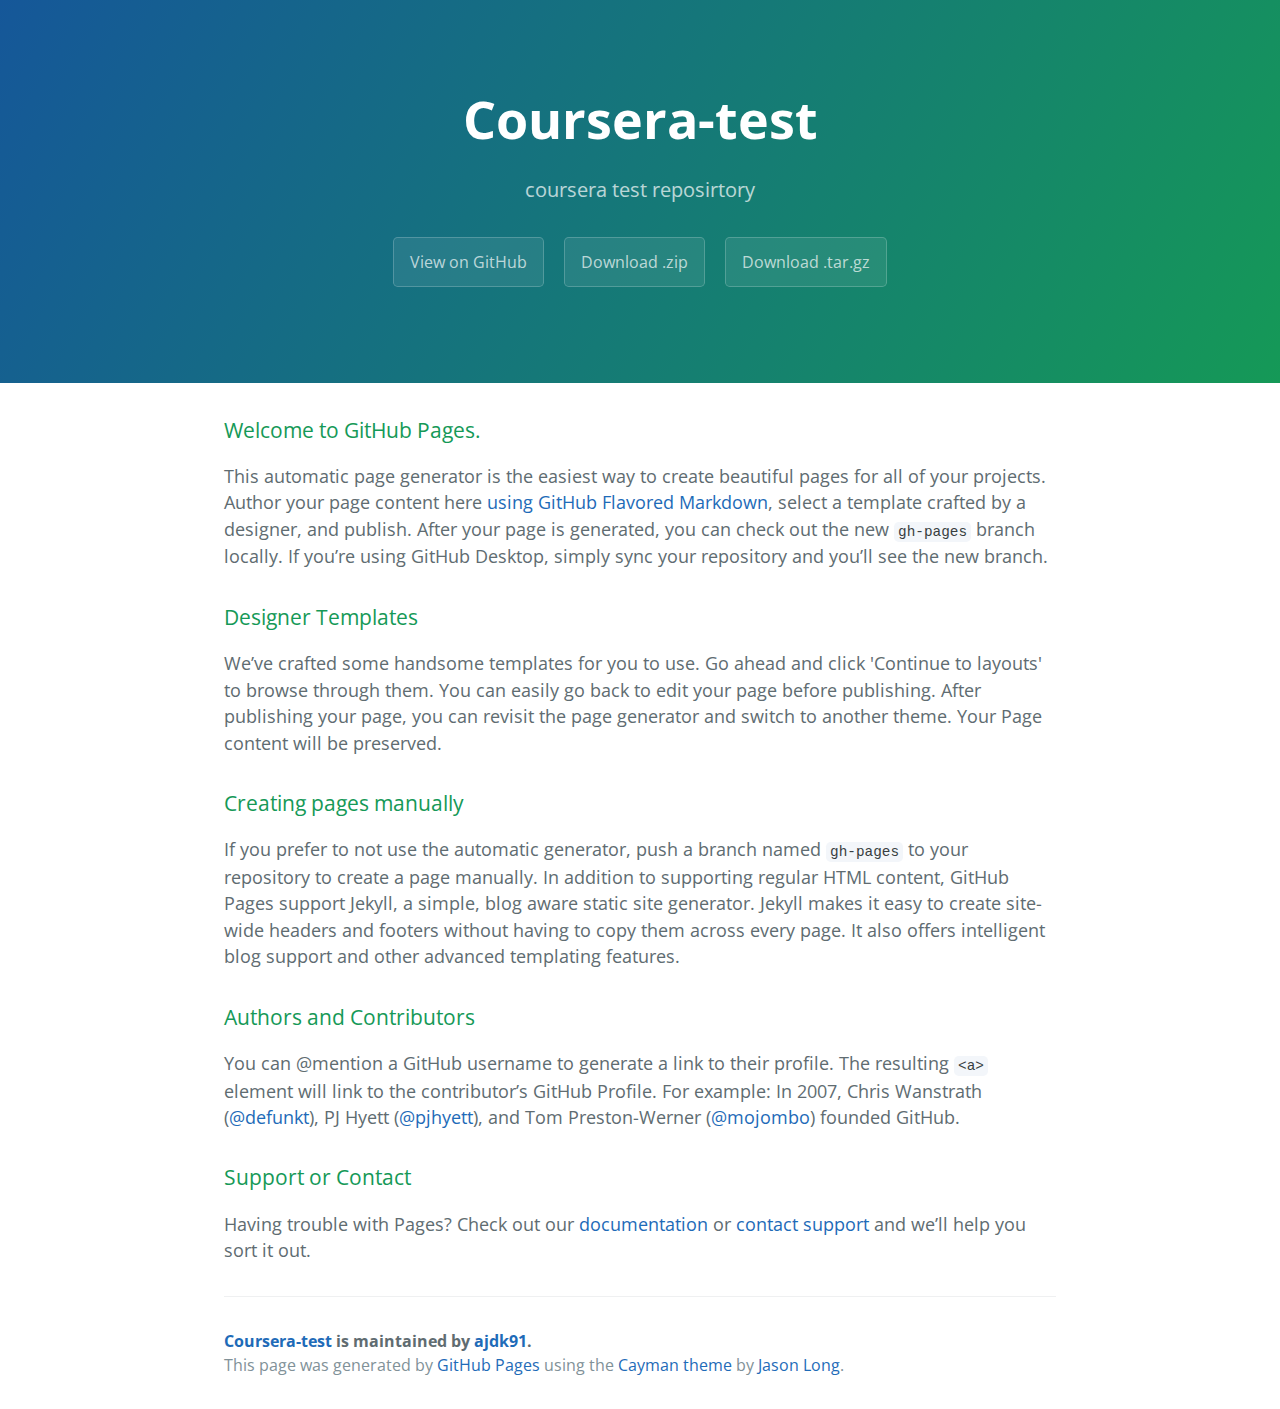
<file: index.html>
<!DOCTYPE html>
<html lang="en-us">
  <head>
    <meta charset="UTF-8">
    <title>Coursera-test by ajdk91</title>
    <meta name="viewport" content="width=device-width, initial-scale=1">
    <link rel="stylesheet" type="text/css" href="stylesheets/normalize.css" media="screen">
    <link href='https://fonts.googleapis.com/css?family=Open+Sans:400,700' rel='stylesheet' type='text/css'>
    <link rel="stylesheet" type="text/css" href="stylesheets/stylesheet.css" media="screen">
    <link rel="stylesheet" type="text/css" href="stylesheets/github-light.css" media="screen">
  </head>
  <body>
    <section class="page-header">
      <h1 class="project-name">Coursera-test</h1>
      <h2 class="project-tagline">coursera test reposirtory</h2>
      <a href="https://github.com/ajdk91/coursera-test" class="btn">View on GitHub</a>
      <a href="https://github.com/ajdk91/coursera-test/zipball/master" class="btn">Download .zip</a>
      <a href="https://github.com/ajdk91/coursera-test/tarball/master" class="btn">Download .tar.gz</a>
    </section>

    <section class="main-content">
      <h3>
<a id="welcome-to-github-pages" class="anchor" href="#welcome-to-github-pages" aria-hidden="true"><span aria-hidden="true" class="octicon octicon-link"></span></a>Welcome to GitHub Pages.</h3>

<p>This automatic page generator is the easiest way to create beautiful pages for all of your projects. Author your page content here <a href="https://guides.github.com/features/mastering-markdown/">using GitHub Flavored Markdown</a>, select a template crafted by a designer, and publish. After your page is generated, you can check out the new <code>gh-pages</code> branch locally. If you’re using GitHub Desktop, simply sync your repository and you’ll see the new branch.</p>

<h3>
<a id="designer-templates" class="anchor" href="#designer-templates" aria-hidden="true"><span aria-hidden="true" class="octicon octicon-link"></span></a>Designer Templates</h3>

<p>We’ve crafted some handsome templates for you to use. Go ahead and click 'Continue to layouts' to browse through them. You can easily go back to edit your page before publishing. After publishing your page, you can revisit the page generator and switch to another theme. Your Page content will be preserved.</p>

<h3>
<a id="creating-pages-manually" class="anchor" href="#creating-pages-manually" aria-hidden="true"><span aria-hidden="true" class="octicon octicon-link"></span></a>Creating pages manually</h3>

<p>If you prefer to not use the automatic generator, push a branch named <code>gh-pages</code> to your repository to create a page manually. In addition to supporting regular HTML content, GitHub Pages support Jekyll, a simple, blog aware static site generator. Jekyll makes it easy to create site-wide headers and footers without having to copy them across every page. It also offers intelligent blog support and other advanced templating features.</p>

<h3>
<a id="authors-and-contributors" class="anchor" href="#authors-and-contributors" aria-hidden="true"><span aria-hidden="true" class="octicon octicon-link"></span></a>Authors and Contributors</h3>

<p>You can @mention a GitHub username to generate a link to their profile. The resulting <code>&lt;a&gt;</code> element will link to the contributor’s GitHub Profile. For example: In 2007, Chris Wanstrath (<a href="https://github.com/defunkt" class="user-mention">@defunkt</a>), PJ Hyett (<a href="https://github.com/pjhyett" class="user-mention">@pjhyett</a>), and Tom Preston-Werner (<a href="https://github.com/mojombo" class="user-mention">@mojombo</a>) founded GitHub.</p>

<h3>
<a id="support-or-contact" class="anchor" href="#support-or-contact" aria-hidden="true"><span aria-hidden="true" class="octicon octicon-link"></span></a>Support or Contact</h3>

<p>Having trouble with Pages? Check out our <a href="https://help.github.com/pages">documentation</a> or <a href="https://github.com/contact">contact support</a> and we’ll help you sort it out.</p>

      <footer class="site-footer">
        <span class="site-footer-owner"><a href="https://github.com/ajdk91/coursera-test">Coursera-test</a> is maintained by <a href="https://github.com/ajdk91">ajdk91</a>.</span>

        <span class="site-footer-credits">This page was generated by <a href="https://pages.github.com">GitHub Pages</a> using the <a href="https://github.com/jasonlong/cayman-theme">Cayman theme</a> by <a href="https://twitter.com/jasonlong">Jason Long</a>.</span>
      </footer>

    </section>

  
  </body>
</html>
</file>
<file: stylesheets/stylesheet.css>
* {
  box-sizing: border-box; }

body {
  padding: 0;
  margin: 0;
  font-family: "Open Sans", "Helvetica Neue", Helvetica, Arial, sans-serif;
  font-size: 16px;
  line-height: 1.5;
  color: #606c71; }

a {
  color: #1e6bb8;
  text-decoration: none; }
  a:hover {
    text-decoration: underline; }

.btn {
  display: inline-block;
  margin-bottom: 1rem;
  color: rgba(255, 255, 255, 0.7);
  background-color: rgba(255, 255, 255, 0.08);
  border-color: rgba(255, 255, 255, 0.2);
  border-style: solid;
  border-width: 1px;
  border-radius: 0.3rem;
  transition: color 0.2s, background-color 0.2s, border-color 0.2s; }
  .btn + .btn {
    margin-left: 1rem; }

.btn:hover {
  color: rgba(255, 255, 255, 0.8);
  text-decoration: none;
  background-color: rgba(255, 255, 255, 0.2);
  border-color: rgba(255, 255, 255, 0.3); }

@media screen and (min-width: 64em) {
  .btn {
    padding: 0.75rem 1rem; } }

@media screen and (min-width: 42em) and (max-width: 64em) {
  .btn {
    padding: 0.6rem 0.9rem;
    font-size: 0.9rem; } }

@media screen and (max-width: 42em) {
  .btn {
    display: block;
    width: 100%;
    padding: 0.75rem;
    font-size: 0.9rem; }
    .btn + .btn {
      margin-top: 1rem;
      margin-left: 0; } }

.page-header {
  color: #fff;
  text-align: center;
  background-color: #159957;
  background-image: linear-gradient(120deg, #155799, #159957); }

@media screen and (min-width: 64em) {
  .page-header {
    padding: 5rem 6rem; } }

@media screen and (min-width: 42em) and (max-width: 64em) {
  .page-header {
    padding: 3rem 4rem; } }

@media screen and (max-width: 42em) {
  .page-header {
    padding: 2rem 1rem; } }

.project-name {
  margin-top: 0;
  margin-bottom: 0.1rem; }

@media screen and (min-width: 64em) {
  .project-name {
    font-size: 3.25rem; } }

@media screen and (min-width: 42em) and (max-width: 64em) {
  .project-name {
    font-size: 2.25rem; } }

@media screen and (max-width: 42em) {
  .project-name {
    font-size: 1.75rem; } }

.project-tagline {
  margin-bottom: 2rem;
  font-weight: normal;
  opacity: 0.7; }

@media screen and (min-width: 64em) {
  .project-tagline {
    font-size: 1.25rem; } }

@media screen and (min-width: 42em) and (max-width: 64em) {
  .project-tagline {
    font-size: 1.15rem; } }

@media screen and (max-width: 42em) {
  .project-tagline {
    font-size: 1rem; } }

.main-content :first-child {
  margin-top: 0; }
.main-content img {
  max-width: 100%; }
.main-content h1, .main-content h2, .main-content h3, .main-content h4, .main-content h5, .main-content h6 {
  margin-top: 2rem;
  margin-bottom: 1rem;
  font-weight: normal;
  color: #159957; }
.main-content p {
  margin-bottom: 1em; }
.main-content code {
  padding: 2px 4px;
  font-family: Consolas, "Liberation Mono", Menlo, Courier, monospace;
  font-size: 0.9rem;
  color: #383e41;
  background-color: #f3f6fa;
  border-radius: 0.3rem; }
.main-content pre {
  padding: 0.8rem;
  margin-top: 0;
  margin-bottom: 1rem;
  font: 1rem Consolas, "Liberation Mono", Menlo, Courier, monospace;
  color: #567482;
  word-wrap: normal;
  background-color: #f3f6fa;
  border: solid 1px #dce6f0;
  border-radius: 0.3rem; }
  .main-content pre > code {
    padding: 0;
    margin: 0;
    font-size: 0.9rem;
    color: #567482;
    word-break: normal;
    white-space: pre;
    background: transparent;
    border: 0; }
.main-content .highlight {
  margin-bottom: 1rem; }
  .main-content .highlight pre {
    margin-bottom: 0;
    word-break: normal; }
.main-content .highlight pre, .main-content pre {
  padding: 0.8rem;
  overflow: auto;
  font-size: 0.9rem;
  line-height: 1.45;
  border-radius: 0.3rem; }
.main-content pre code, .main-content pre tt {
  display: inline;
  max-width: initial;
  padding: 0;
  margin: 0;
  overflow: initial;
  line-height: inherit;
  word-wrap: normal;
  background-color: transparent;
  border: 0; }
  .main-content pre code:before, .main-content pre code:after, .main-content pre tt:before, .main-content pre tt:after {
    content: normal; }
.main-content ul, .main-content ol {
  margin-top: 0; }
.main-content blockquote {
  padding: 0 1rem;
  margin-left: 0;
  color: #819198;
  border-left: 0.3rem solid #dce6f0; }
  .main-content blockquote > :first-child {
    margin-top: 0; }
  .main-content blockquote > :last-child {
    margin-bottom: 0; }
.main-content table {
  display: block;
  width: 100%;
  overflow: auto;
  word-break: normal;
  word-break: keep-all; }
  .main-content table th {
    font-weight: bold; }
  .main-content table th, .main-content table td {
    padding: 0.5rem 1rem;
    border: 1px solid #e9ebec; }
.main-content dl {
  padding: 0; }
  .main-content dl dt {
    padding: 0;
    margin-top: 1rem;
    font-size: 1rem;
    font-weight: bold; }
  .main-content dl dd {
    padding: 0;
    margin-bottom: 1rem; }
.main-content hr {
  height: 2px;
  padding: 0;
  margin: 1rem 0;
  background-color: #eff0f1;
  border: 0; }

@media screen and (min-width: 64em) {
  .main-content {
    max-width: 64rem;
    padding: 2rem 6rem;
    margin: 0 auto;
    font-size: 1.1rem; } }

@media screen and (min-width: 42em) and (max-width: 64em) {
  .main-content {
    padding: 2rem 4rem;
    font-size: 1.1rem; } }

@media screen and (max-width: 42em) {
  .main-content {
    padding: 2rem 1rem;
    font-size: 1rem; } }

.site-footer {
  padding-top: 2rem;
  margin-top: 2rem;
  border-top: solid 1px #eff0f1; }

.site-footer-owner {
  display: block;
  font-weight: bold; }

.site-footer-credits {
  color: #819198; }

@media screen and (min-width: 64em) {
  .site-footer {
    font-size: 1rem; } }

@media screen and (min-width: 42em) and (max-width: 64em) {
  .site-footer {
    font-size: 1rem; } }

@media screen and (max-width: 42em) {
  .site-footer {
    font-size: 0.9rem; } }
</file>
<file: stylesheets/github-light.css>
/*
The MIT License (MIT)

Copyright (c) 2016 GitHub, Inc.

Permission is hereby granted, free of charge, to any person obtaining a copy
of this software and associated documentation files (the "Software"), to deal
in the Software without restriction, including without limitation the rights
to use, copy, modify, merge, publish, distribute, sublicense, and/or sell
copies of the Software, and to permit persons to whom the Software is
furnished to do so, subject to the following conditions:

The above copyright notice and this permission notice shall be included in all
copies or substantial portions of the Software.

THE SOFTWARE IS PROVIDED "AS IS", WITHOUT WARRANTY OF ANY KIND, EXPRESS OR
IMPLIED, INCLUDING BUT NOT LIMITED TO THE WARRANTIES OF MERCHANTABILITY,
FITNESS FOR A PARTICULAR PURPOSE AND NONINFRINGEMENT. IN NO EVENT SHALL THE
AUTHORS OR COPYRIGHT HOLDERS BE LIABLE FOR ANY CLAIM, DAMAGES OR OTHER
LIABILITY, WHETHER IN AN ACTION OF CONTRACT, TORT OR OTHERWISE, ARISING FROM,
OUT OF OR IN CONNECTION WITH THE SOFTWARE OR THE USE OR OTHER DEALINGS IN THE
SOFTWARE.

*/

.pl-c /* comment */ {
  color: #969896;
}

.pl-c1 /* constant, variable.other.constant, support, meta.property-name, support.constant, support.variable, meta.module-reference, markup.raw, meta.diff.header */,
.pl-s .pl-v /* string variable */ {
  color: #0086b3;
}

.pl-e /* entity */,
.pl-en /* entity.name */ {
  color: #795da3;
}

.pl-smi /* variable.parameter.function, storage.modifier.package, storage.modifier.import, storage.type.java, variable.other */,
.pl-s .pl-s1 /* string source */ {
  color: #333;
}

.pl-ent /* entity.name.tag */ {
  color: #63a35c;
}

.pl-k /* keyword, storage, storage.type */ {
  color: #a71d5d;
}

.pl-s /* string */,
.pl-pds /* punctuation.definition.string, string.regexp.character-class */,
.pl-s .pl-pse .pl-s1 /* string punctuation.section.embedded source */,
.pl-sr /* string.regexp */,
.pl-sr .pl-cce /* string.regexp constant.character.escape */,
.pl-sr .pl-sre /* string.regexp source.ruby.embedded */,
.pl-sr .pl-sra /* string.regexp string.regexp.arbitrary-repitition */ {
  color: #183691;
}

.pl-v /* variable */ {
  color: #ed6a43;
}

.pl-id /* invalid.deprecated */ {
  color: #b52a1d;
}

.pl-ii /* invalid.illegal */ {
  color: #f8f8f8;
  background-color: #b52a1d;
}

.pl-sr .pl-cce /* string.regexp constant.character.escape */ {
  font-weight: bold;
  color: #63a35c;
}

.pl-ml /* markup.list */ {
  color: #693a17;
}

.pl-mh /* markup.heading */,
.pl-mh .pl-en /* markup.heading entity.name */,
.pl-ms /* meta.separator */ {
  font-weight: bold;
  color: #1d3e81;
}

.pl-mq /* markup.quote */ {
  color: #008080;
}

.pl-mi /* markup.italic */ {
  font-style: italic;
  color: #333;
}

.pl-mb /* markup.bold */ {
  font-weight: bold;
  color: #333;
}

.pl-md /* markup.deleted, meta.diff.header.from-file */ {
  color: #bd2c00;
  background-color: #ffecec;
}

.pl-mi1 /* markup.inserted, meta.diff.header.to-file */ {
  color: #55a532;
  background-color: #eaffea;
}

.pl-mdr /* meta.diff.range */ {
  font-weight: bold;
  color: #795da3;
}

.pl-mo /* meta.output */ {
  color: #1d3e81;
}
</file>
